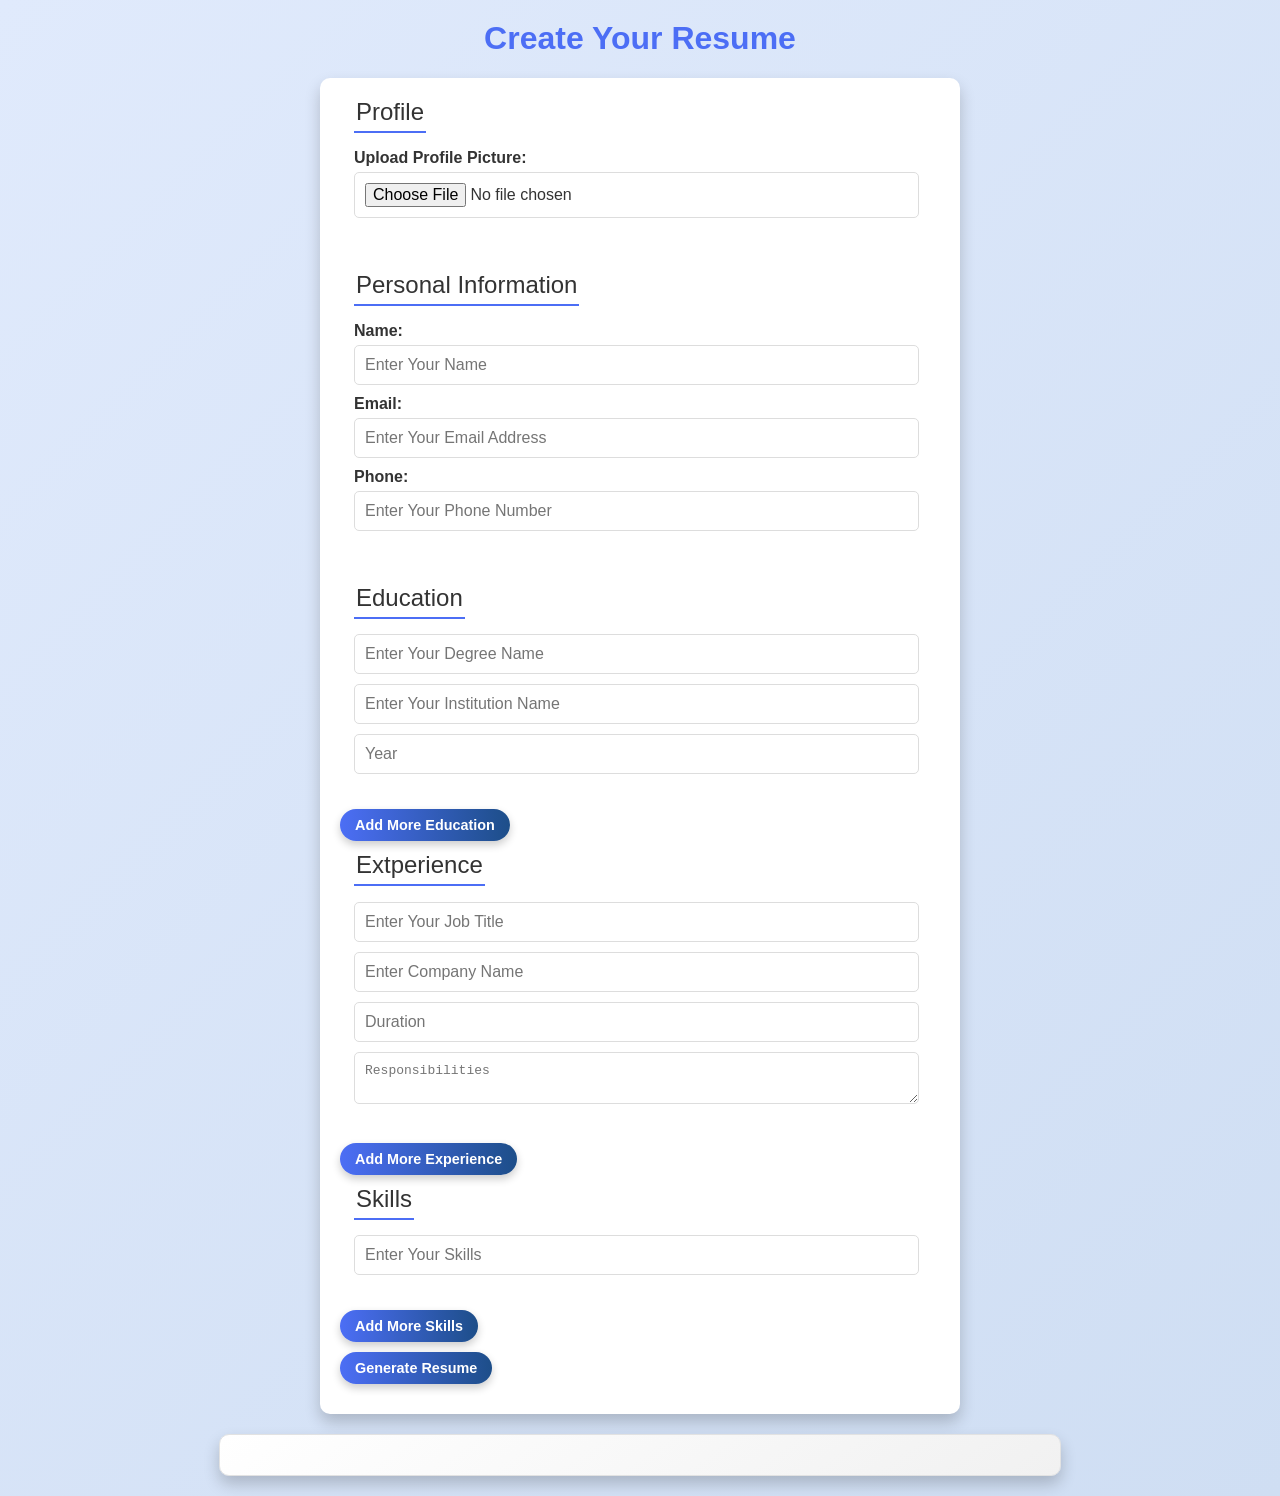
<file: Milestone 3/index.html>
<!DOCTYPE html>
<html lang="en">
  <head>
    <meta charset="UTF-8" />
    <meta name="viewport" content="width=device-width, initial-scale=1.0" />
    <title>Dynamic Resume Builder</title>
    <link rel="stylesheet" href="style.css" />
  </head>
  <body>
    <h1>Create Your Resume</h1>
    <form id="resume-form">
      <fieldset>
        <legend>Profile</legend>
        <label for="profile-picture">Upload Profile Picture:</label>
        <input
          type="file"
          id="profile-picture"
          name="profile-picture"
          accept="image/*"
        />
      </fieldset>
      <br />
      <fieldset>
        <legend>Personal Information</legend>
        <label for="name">Name:</label>
        <input type="text" id="name" placeholder="Enter Your Name" required />

        <label for="email">Email:</label>
        <input
          type="email"
          id="email"
          placeholder="Enter Your Email Address"
          required
        />

        <label for="phone">Phone:</label>
        <input
          type="tel"
          id="phone"
          placeholder="Enter Your Phone Number"
          required
        />
      </fieldset>
      <br />
      <fieldset id="education-section">
        <legend>Education</legend>

        <input
          type="text"
          name="degree"
          placeholder="Enter Your Degree Name"
          required
        />
        <input
          type="text"
          name="institution"
          placeholder="Enter Your Institution Name"
          required
        />
        <input type="text" name="year" placeholder="Year" required />
      </fieldset>
      <button type="button" id="add-education">Add More Education</button>
      <br />
      <fieldset id="experience-section">
        <legend>Extperience</legend>
        <input
          type="text"
          name="job-title"
          placeholder="Enter Your Job Title"
          required
        />
        <input
          type="text"
          name="company"
          placeholder="Enter Company Name"
          required
        />
        <input type="text" name="duration" placeholder="Duration" required />
        <textarea
          name="responsibilities"
          placeholder="Responsibilities"
          required
        ></textarea>
      </fieldset>
      <button type="button" id="add-experience">Add More Experience</button>
      <br />
      <fieldset id="skills-section">
        <legend>Skills</legend>
        <input
          type="text"
          name="skill"
          placeholder="Enter Your Skills"
          required
        />
      </fieldset>
      <button type="button" id="add-skill">Add More Skills</button>
      <br />
      <button type="submit">Generate Resume</button>
    </form>
    <div id="resume-display"></div>
    <script src="script.js"></script>
  </body>
</html>
</file>
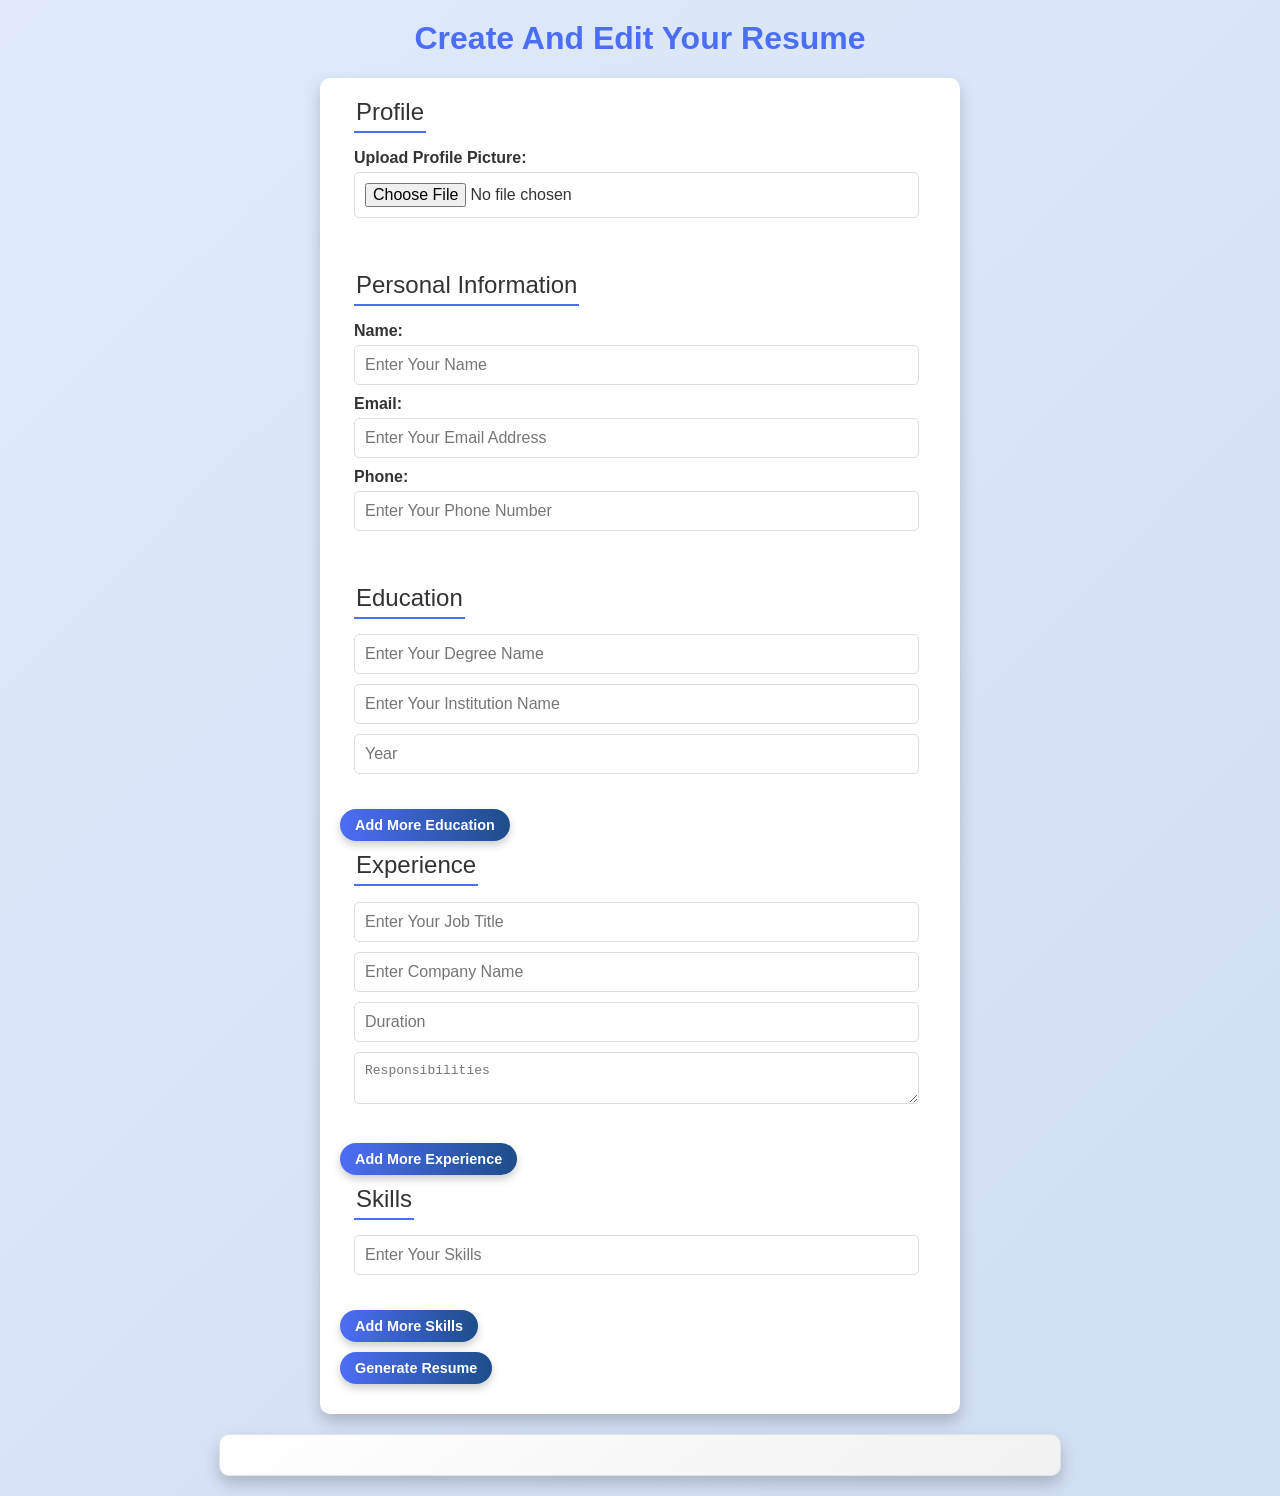
<file: Milestone 4/index.html>
<!DOCTYPE html>
<html lang="en">
  <head>
    <meta charset="UTF-8" />
    <meta name="viewport" content="width=device-width, initial-scale=1.0" />
    <title>Dynamic and Editable Resume Builder</title>
    <link rel="stylesheet" href="style.css" />
  </head>
  <body>
    <h1>Create And Edit Your Resume</h1>
    <form id="resume-form">
      <fieldset>
        <legend>Profile</legend>
        <label for="profile-picture">Upload Profile Picture:</label>
        <input
          type="file"
          id="profile-picture"
          name="profile-picture"
          accept="image/*"
        />
      </fieldset>
      <br />
      <fieldset>
        <legend>Personal Information</legend>
        <label for="name">Name:</label>
        <input type="text" id="name" placeholder="Enter Your Name" required />

        <label for="email">Email:</label>
        <input
          type="email"
          id="email"
          placeholder="Enter Your Email Address"
          required
        />

        <label for="phone">Phone:</label>
        <input
          type="tel"
          id="phone"
          placeholder="Enter Your Phone Number"
          required
        />
      </fieldset>
      <br />
      <fieldset id="education-section">
        <legend>Education</legend>

        <div class="entry">
          <input
            type="text"
            name="degree"
            placeholder="Enter Your Degree Name"
            required
          />
          <input
            type="text"
            name="institution"
            placeholder="Enter Your Institution Name"
            required
          />
          <input type="text" name="year" placeholder="Year" required />
        </div>
      </fieldset>
      <button type="button" id="add-education">Add More Education</button>
      <br />
      <fieldset id="experience-section">
        <legend>Experience</legend>
        <div class="entry">
          <input
            type="text"
            name="job-title"
            placeholder="Enter Your Job Title"
            required
          />
          <input
            type="text"
            name="company"
            placeholder="Enter Company Name"
            required
          />
          <input type="text" name="duration" placeholder="Duration" required />
          <textarea
            name="responsibilities"
            placeholder="Responsibilities"
            required
          ></textarea>
        </div>
      </fieldset>
      <button type="button" id="add-experience">Add More Experience</button>
      <br />
      <fieldset id="skills-section">
        <legend>Skills</legend>
        <div class="entry">
          <input
            type="text"
            name="skill"
            placeholder="Enter Your Skills"
            required
          />
        </div>
      </fieldset>
      <button type="button" id="add-skill">Add More Skills</button>
      <br />
      <button type="submit">Generate Resume</button>
    </form>
    <div id="resume-display"></div>
    <script src="script.js"></script>
  </body>
</html>
</file>
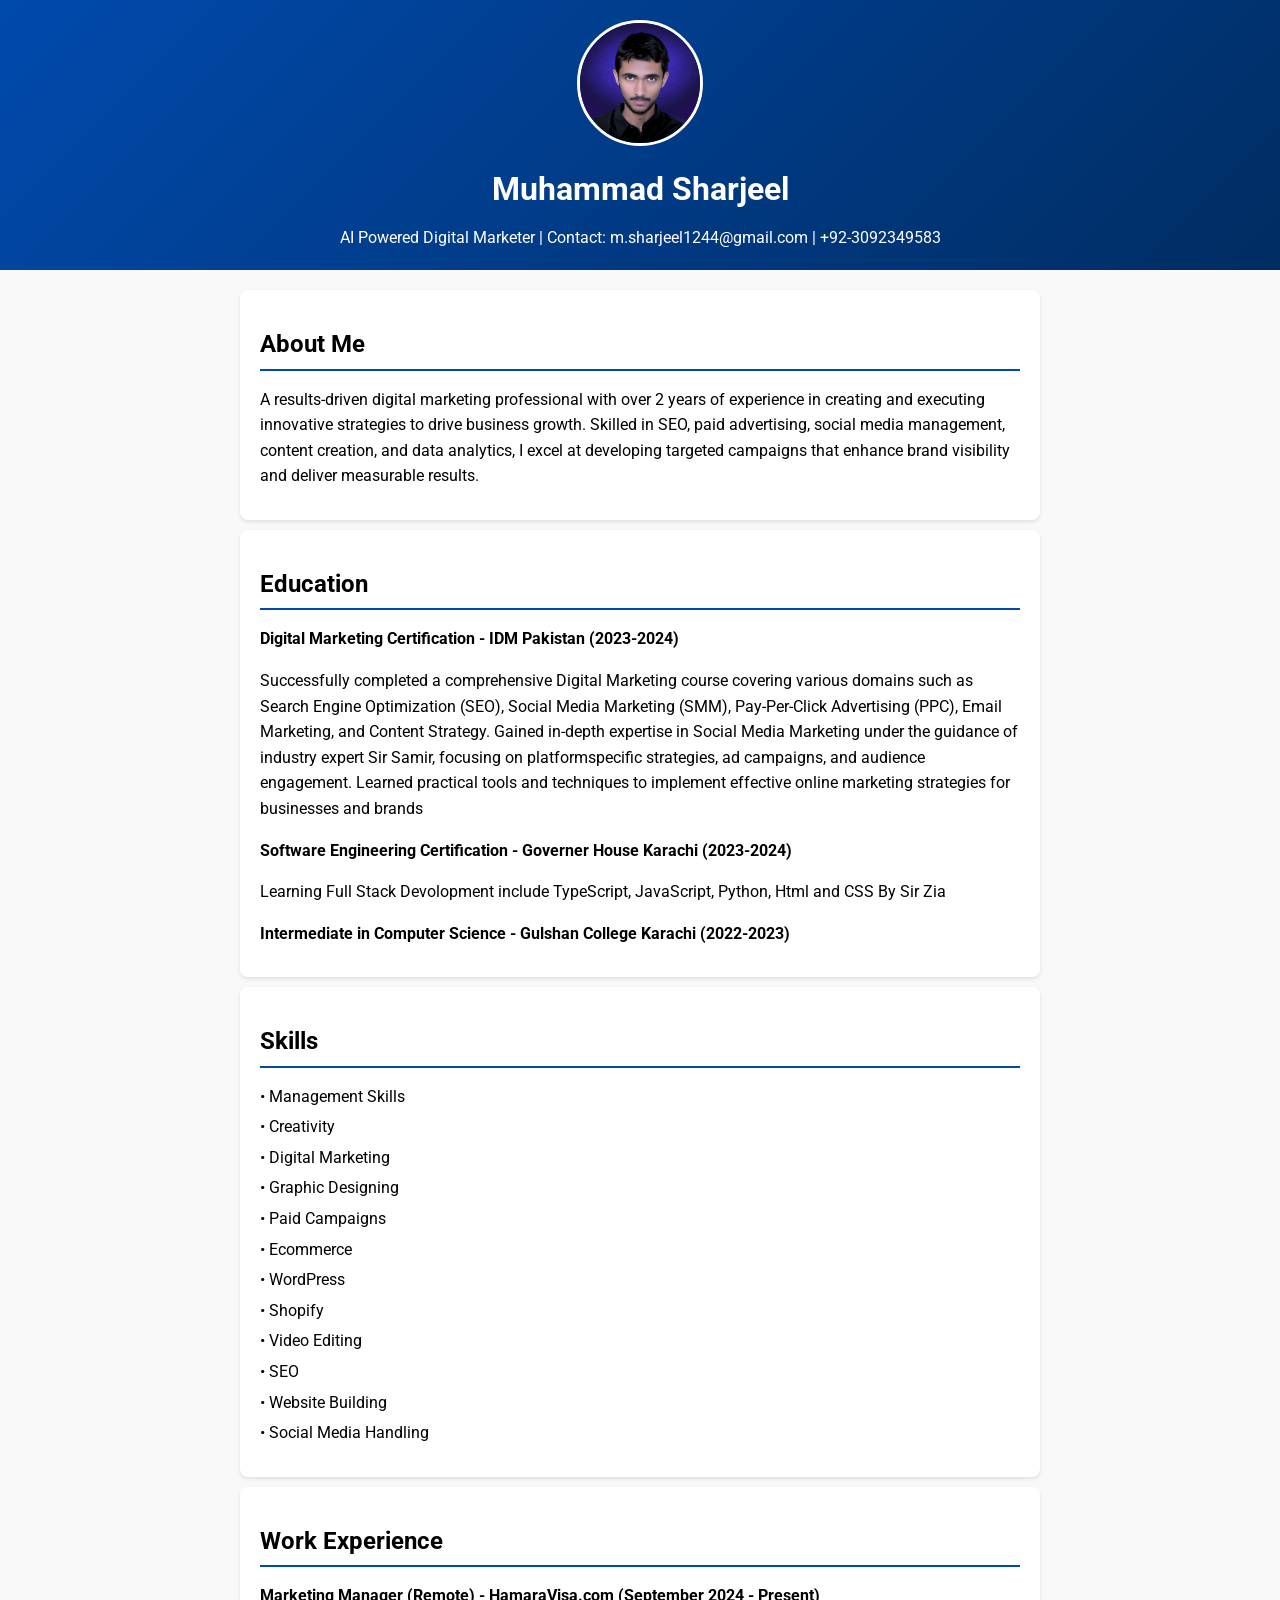
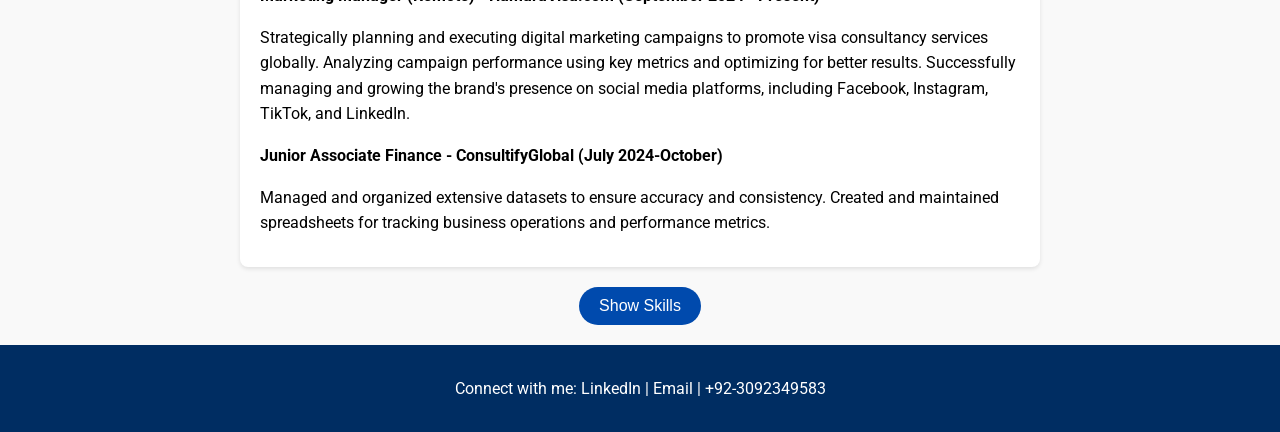
<file: ResumeBuilder Milestone 1 and 2/index.html>
<!DOCTYPE html>
<html lang="en">

<head>
  <meta charset="UTF-8">
  <meta name="viewport" content="width=device-width, initial-scale=1.0">
  <title>Professional Interactive Resume</title>
  <link href="https://fonts.googleapis.com/css2?family=Roboto:wght@400;500;700&display=swap" rel="stylesheet">
  <link rel="stylesheet" href="style.css">
</head>

<body>
  <header class="header">
    <div class="profile">
      <img src="2.png" alt="Profile Picture">
      <h1>Muhammad Sharjeel</h1>
      <p>AI Powered Digital Marketer | Contact: <a href="m.sharjeel1244@gmail.com">m.sharjeel1244@gmail.com</a>
        | +92-3092349583</p>
    </div>
  </header>

  <main class="container">
    <section class="section" id="personal-info">
      <h2>About Me</h2>
      <p>A results-driven digital marketing
        professional with over 2 years of
        experience in creating and executing
        innovative strategies to drive business
        growth. Skilled in SEO, paid advertising,
        social media management, content
        creation, and data analytics, I excel at
        developing targeted campaigns that
        enhance brand visibility and deliver
        measurable results.
      </p>
    </section>

    <section class="section" id="education">
      <h2>Education</h2>
      <ul>
        <li><b>Digital Marketing Certification - IDM Pakistan (2023-2024)</b></li>
        <p>Successfully completed a comprehensive Digital Marketing
          course covering various domains such as Search Engine
          Optimization (SEO), Social Media Marketing (SMM), Pay-Per-Click
          Advertising (PPC), Email Marketing, and Content Strategy.
          Gained in-depth expertise in Social Media Marketing under the
          guidance of industry expert Sir Samir, focusing on platformspecific strategies, ad campaigns, and audience
          engagement.
          Learned practical tools and techniques to implement effective
          online marketing strategies for businesses and brands</p>
        <li><b>Software Engineering Certification - Governer House Karachi (2023-2024)</b></li>
        <p>Learning Full Stack Devolopment include TypeScript, JavaScript,
          Python, Html and CSS By Sir Zia</p>
        <li><b>Intermediate in Computer Science - Gulshan College Karachi (2022-2023)</b></li>
      </ul>
    </section>

    <section class="section" id="skills">
      <h2>Skills</h2>
      <ul>
        <li>• Management Skills</li>
        <li>• Creativity</li>
        <li>• Digital Marketing</li>
        <li>• Graphic Designing</li>
        <li>• Paid Campaigns</li>
        <li>• Ecommerce</li>
        <li>• WordPress</li>
        <li>• Shopify</li>
        <li>• Video Editing</li>
        <li>• SEO</li>
        <li>• Website Building</li>
        <li>• Social Media Handling</li>
      </ul>
    </section>

    <section class="section" id="work-experience">
      <h2>Work Experience</h2>
      <ul>
        <li><b>Marketing Manager (Remote) - HamaraVisa.com (September 2024 - Present)</b></li>
        <p>Strategically planning and executing digital marketing
          campaigns to promote visa consultancy services globally.
          Analyzing campaign performance using key metrics and
          optimizing for better results.
          Successfully managing and growing the brand's presence on
          social media platforms, including Facebook, Instagram, TikTok,
          and LinkedIn.</p>
        <li><b>Junior Associate Finance - ConsultifyGlobal (July 2024-October)</b></li>
        <p>Managed and organized extensive datasets to ensure accuracy
          and consistency.
          Created and maintained spreadsheets for tracking business
          operations and performance metrics.
        </p>
      </ul>
    </section>

    <button id="toggle-skills" class="toggle-btn">Show Skills</button>

  </main>

  <footer class="footer">
    <p>
      Connect with me:
      <a href="https://www.linkedin.com/in/muhammad-sharjeel-939018304" target="_blank">LinkedIn</a> |
      <a href="m.sharjeel1244@gmail.com">Email</a> |
      <a href="tel:+92-3092349583">+92-3092349583</a>
    </p>
  </footer>


  <script src="script.js"></script>
</body>

</html>
</file>
<file: Milestone 3/style.css>
body {
  font-family: 'Arial', sans-serif;
  margin: 0;
  padding: 90;
  background: linear-gradient(135deg, #e0eafc, #cfdef3);
  color: #333;
}

h1 {
  text-align: center;
  color: #4C6EF5;
  margin-top: 20px;
}

form {
  width: 90%;
  max-width: 600px;
  margin: 20px auto;
  padding: 20px;
  background: white;
  border-radius: 10px;
  box-shadow: 0 8px 16px rgba(0, 0, 0, 0.2);
}

fieldset {
  border: none;
  margin-bottom: 15px;
}

legend {
  font-size: 1.5em;
  color: #333;
  margin-bottom: 10px;
  padding-bottom: 5px;
  border-bottom: 2px solid #4C6EF5;
}

label {
  display: block;
  margin-bottom: 5px;
  font-weight: bold;
}

input, textarea, button {
  width: 95%;
  padding: 10px;
  margin-bottom: 10px;
  border: 1px solid #ddd;
  border-radius: 5px;
  font-size: 1em;
}

input, textarea {
  transition: border 0.3s;
}

input:focus, textarea:focus {
  border: 1px solid #4C6EF5;
  outline: none;
}

button {
  background: linear-gradient(90deg, #4C6EF5, #1D4E89);
  color: white;
  border: none;
  cursor: pointer;
  padding: 10px;
  font-size: 1em;
  border-radius: 5px;
  transition: background 0.3s, transform 0.2s, box-shadow 0.2s;
  font-weight: bold;
  box-shadow: 0 4px 8px rgba(0, 0, 0, 0.2);
}

button:hover {
  background: linear-gradient(90deg, #1D4E89, #4C6EF5);
  transform: translateY(-2px);
  box-shadow: 0 8px 16px rgba(0, 0, 0, 0.3);
}

#resume-display {
  width: 90%;
  max-width: 800px;
  margin: 20px auto;
  padding: 20px;
  background: white;
  border-radius: 10px;
  box-shadow: 0 8px 16px rgba(0, 0, 0, 0.2);
}

#resume-display h2 {
  text-align: center;
  color: #4C6EF5;
  font-size: 2em;
}

#resume-display img {
  display: block;
  margin: 0 auto 20px auto;
  border-radius: 50%;
  width: 150px;
  height: 150px;
  object-fit: cover;
  box-shadow: 0 4px 8px rgba(0, 0, 0, 0.1);
}

#resume-display ul {
  list-style: none;
  padding: 0;
}

#resume-display ul li {
  margin-bottom: 10px;
  padding: 10px;
  background: #f9f9f9;
  border-left: 4px solid #4C6EF5;
  border-radius: 5px;
  box-shadow: 0 2px 4px rgba(0, 0, 0, 0.1);
}

#resume-display p {
  margin: 10px 0;
  font-size: 1.1em;
}

#resume-display h3 {
  margin-top: 20px;
  color: #333;
  border-bottom: 2px solid #4C6EF5;
  display: inline-block;
  padding-bottom: 5px;
}

/* Unique Styling for Display Area */
#resume-display {
  background: linear-gradient(145deg, #ffffff, #f1f1f1);
  border: 1px solid #e2e2e2;
}

#resume-display img {
  border: 4px solid #4C6EF5;
  box-shadow: 0 4px 20px rgba(0, 0, 0, 0.2);
}

#resume-display ul {
  background: #f0f8ff;
  padding: 15px;
  border-radius: 8px;
}

#resume-display ul li {
  background: #e8f0fe;
  border-left: 4px solid #4C6EF5;
}

button {
  width: auto;
  padding: 8px 15px;
  border-radius: 50px; /* Rounder buttons */
  font-size: 0.9em;
}
</file>
<file: Milestone 4/style.css>
body {
  font-family: 'Arial', sans-serif;
  margin: 0;
  padding: 90;
  background: linear-gradient(135deg, #e0eafc, #cfdef3);
  color: #333;
}

h1 {
  text-align: center;
  color: #4C6EF5;
  margin-top: 20px;
}

form {
  width: 90%;
  max-width: 600px;
  margin: 20px auto;
  padding: 20px;
  background: white;
  border-radius: 10px;
  box-shadow: 0 8px 16px rgba(0, 0, 0, 0.2);
}

fieldset {
  border: none;
  margin-bottom: 15px;
}

legend {
  font-size: 1.5em;
  color: #333;
  margin-bottom: 10px;
  padding-bottom: 5px;
  border-bottom: 2px solid #4C6EF5;
}

label {
  display: block;
  margin-bottom: 5px;
  font-weight: bold;
}

input, textarea, button {
  width: 95%;
  padding: 10px;
  margin-bottom: 10px;
  border: 1px solid #ddd;
  border-radius: 5px;
  font-size: 1em;
}

input, textarea {
  transition: border 0.3s;
}

input:focus, textarea:focus {
  border: 1px solid #4C6EF5;
  outline: none;
}

button {
  background: linear-gradient(90deg, #4C6EF5, #1D4E89);
  color: white;
  border: none;
  cursor: pointer;
  padding: 10px;
  font-size: 1em;
  border-radius: 5px;
  transition: background 0.3s, transform 0.2s, box-shadow 0.2s;
  font-weight: bold;
  box-shadow: 0 4px 8px rgba(0, 0, 0, 0.2);
}

button:hover {
  background: linear-gradient(90deg, #1D4E89, #4C6EF5);
  transform: translateY(-2px);
  box-shadow: 0 8px 16px rgba(0, 0, 0, 0.3);
}

#resume-display {
  width: 90%;
  max-width: 800px;
  margin: 20px auto;
  padding: 20px;
  background: white;
  border-radius: 10px;
  box-shadow: 0 8px 16px rgba(0, 0, 0, 0.2);
}

#resume-display h2 {
  text-align: center;
  color: #4C6EF5;
  font-size: 2em;
}

#resume-display img {
  display: block;
  margin: 0 auto 20px auto;
  border-radius: 50%;
  width: 150px;
  height: 150px;
  object-fit: cover;
  box-shadow: 0 4px 8px rgba(0, 0, 0, 0.1);
}

#resume-display ul {
  list-style: none;
  padding: 0;
}

#resume-display ul li {
  margin-bottom: 10px;
  padding: 10px;
  background: #f9f9f9;
  border-left: 4px solid #4C6EF5;
  border-radius: 5px;
  box-shadow: 0 2px 4px rgba(0, 0, 0, 0.1);
}

#resume-display p {
  margin: 10px 0;
  font-size: 1.1em;
}

#resume-display h3 {
  margin-top: 20px;
  color: #333;
  border-bottom: 2px solid #4C6EF5;
  display: inline-block;
  padding-bottom: 5px;
}

/* Unique Styling for Display Area */
#resume-display {
  background: linear-gradient(145deg, #ffffff, #f1f1f1);
  border: 1px solid #e2e2e2;
}

#resume-display img {
  border: 4px solid #4C6EF5;
  box-shadow: 0 4px 20px rgba(0, 0, 0, 0.2);
}

#resume-display ul {
  background: #f0f8ff;
  padding: 15px;
  border-radius: 8px;
}

#resume-display ul li {
  background: #e8f0fe;
  border-left: 4px solid #4C6EF5;
}

button {
  width: auto;
  padding: 8px 15px;
  border-radius: 50px; /* Rounder buttons */
  font-size: 0.9em;
}
</file>
<file: ResumeBuilder Milestone 1 and 2/style.css>
body {
  font-family: 'Roboto', sans-serif;
  margin: 0;
  padding: 0;
  color: #000000;
  background-color: #f9f9f9;
  line-height: 1.6;
}

.header {
  background: linear-gradient(135deg, #004aad, #002d62);
  color: white;
  text-align: center;
  padding: 20px 10px;
}

.header .profile img {
  width: 120px;
  height: 120px;
  border-radius: 50%;
  border: 3px solid white;
}

.header h1 {
  margin: 10px 0;
  font-size: 2em;
  font-weight: 700;
}

.header p, .header p a {
  font-size: 1em;
  margin: 0;
  color: white; /* Updated text color to white */
  text-decoration: none;
}

.container {
  max-width: 800px;
  margin: 20px auto;
  padding: 0 15px;
}

.section {
  background: white;
  margin: 10px 0;
  padding: 15px 20px;
  border-radius: 8px;
  box-shadow: 0 2px 4px rgba(0, 0, 0, 0.1);
}

.section h2 {
  font-size: 1.5em;
  border-bottom: 2px solid #004aad;
  padding-bottom: 5px;
  margin-bottom: 10px;
}

ul {
  list-style-type: none;
  padding: 0;
}

ul li {
  margin: 5px 0;
}

.toggle-btn {
  display: block;
  margin: 20px auto;
  padding: 10px 20px;
  background-color: #004aad; 
  color: white;
  border: none;
  border-radius: 20px;
  cursor: pointer;
  font-size: 1em;
  transition: background-color 0.3s ease;
}

.toggle-btn:hover {
  background-color: #002d62;
}

.footer {
  text-align: center;
  padding: 15px 0;
  background: #002d62;
  color: white;
  margin-top: 20px;
}

.footer a {
  color: white; /* Updated text color to white */
  text-decoration: none;
}

.footer a:hover {
  text-decoration: underline;
}

@media (max-width: 768px) {
  .header h1 {
    font-size: 1.5em;
  }
  .section {
    padding: 10px 15px;
  }
}

.hidden {
  display: none;
}
</file>
